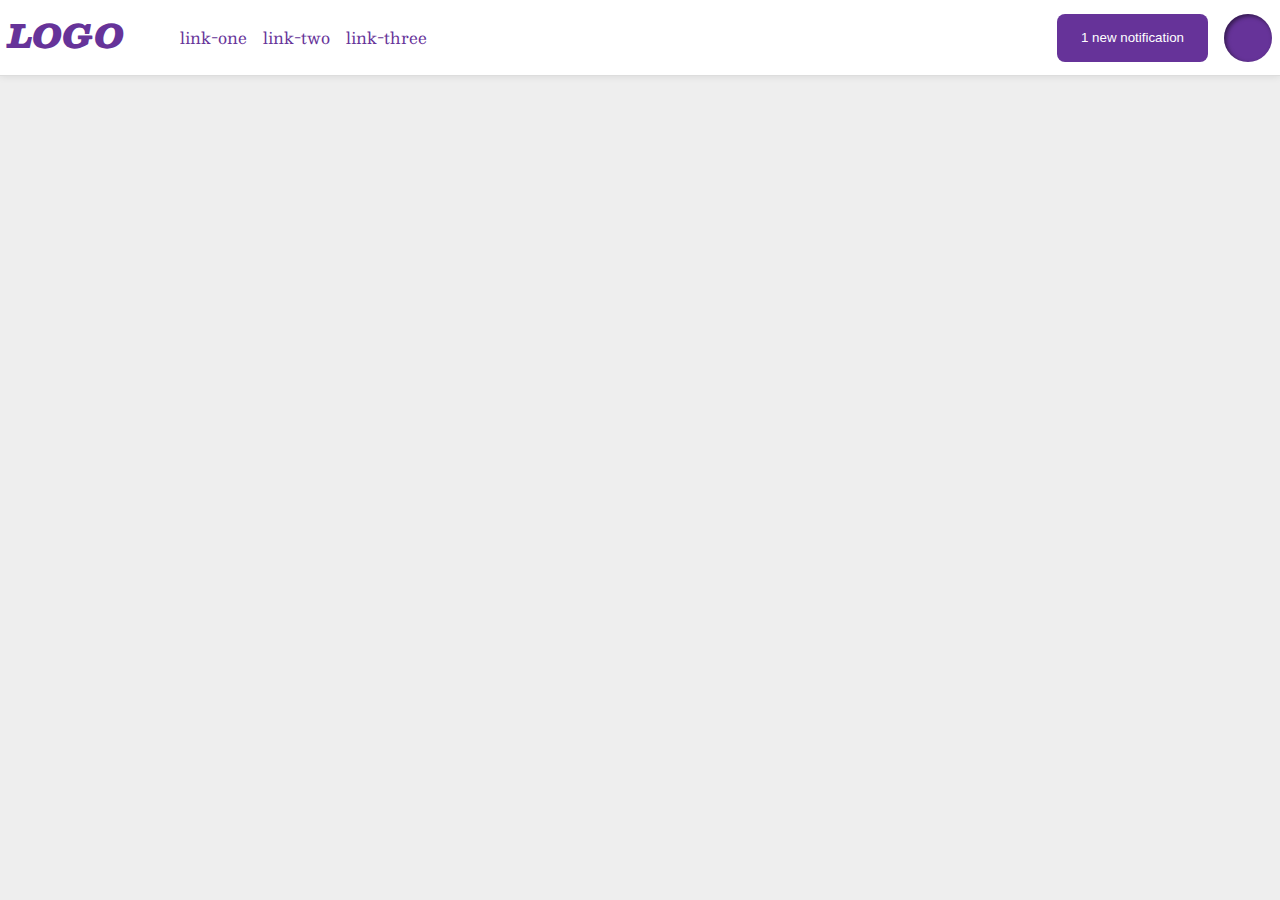
<file: flex/03-flex-header-2/index.html>
<!DOCTYPE html>
<html lang="en">
<head>
  <meta charset="UTF-8">
  <meta http-equiv="X-UA-Compatible" content="IE=edge">
  <meta name="viewport" content="width=device-width, initial-scale=1.0">
  <title>Flex Header 2</title>
  <link rel="stylesheet" href="style.css">
</head>
<body>
  <div class="header">
    <div class = "right">
      <div class="logo">
        LOGO
      </div>
      <ul class="links">
        <li><a href="google.com">link-one</a></li>
        <li><a href="google.com">link-two</a></li>
        <li><a href="google.com">link-three</a></li>
      </ul>
    </div>
    <div class = "left">
      <button class="notifications">
        1 new notification
      </button>
      <div class="profile-image"></div>
    </div>
  </div>
</body>
</html>
</file>
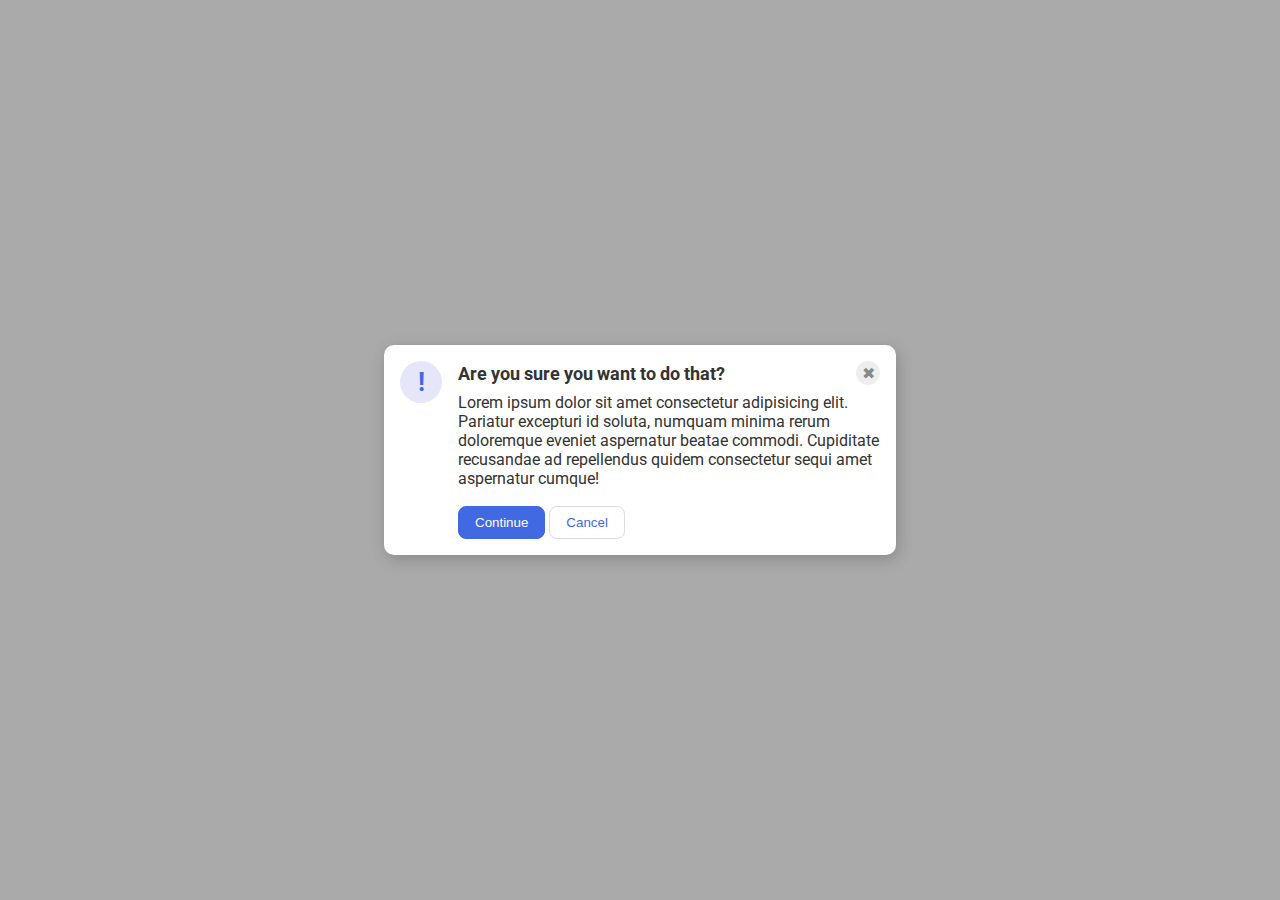
<file: flex/05-flex-modal/index.html>
<!DOCTYPE html>
<html lang="en">
<head>
  <meta charset="UTF-8">
  <meta http-equiv="X-UA-Compatible" content="IE=edge">
  <meta name="viewport" content="width=device-width, initial-scale=1.0">
  <link rel="stylesheet" href="style.css">
  <title>Modal</title>
</head>
<body>
  <div class="modal">
    <div class="icon">!</div>
    <div class="container">
      <div class="header">Are you sure you want to do that?
      <div class="close-button">✖</div>
      </div>
      <div class="text">Lorem ipsum dolor sit amet consectetur adipisicing elit. Pariatur excepturi id soluta, numquam minima rerum doloremque eveniet aspernatur beatae commodi. Cupiditate recusandae ad repellendus quidem consectetur sequi amet aspernatur cumque!</div>
      <button class="continue">Continue</button>
      <button class="cancel">Cancel</button>
    </div>
  </div>
</body>
</html>
</file>
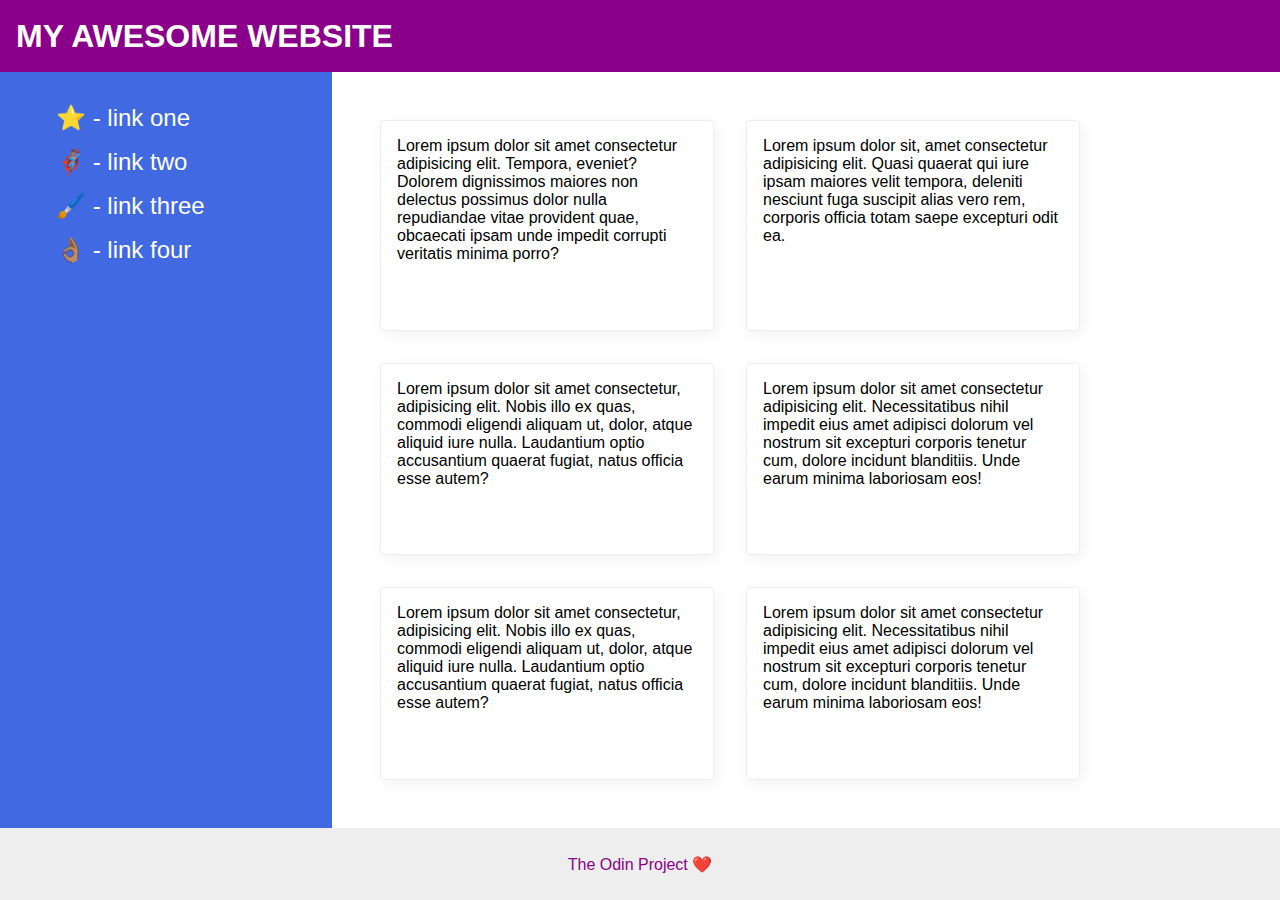
<file: flex/07-flex-layout-2/index.html>
<!DOCTYPE html>
<html lang="en">
<head>
  <meta charset="UTF-8">
  <meta http-equiv="X-UA-Compatible" content="IE=edge">
  <meta name="viewport" content="width=device-width, initial-scale=1.0">
  <title>The Holy Grail</title>
  <link rel="stylesheet" href="style.css">
</head>
<body>
  <div class="header">
    MY AWESOME WEBSITE
  </div>
  
  <div class="body">
    <div class="sidebar">
      <ul>
        <li><a href="google.com">⭐ - link one</a></li>
        <li><a href="google.com">🦸🏽‍♂️ - link two</a></li>
        <li><a href="google.com">🖌️ - link three</a></li>
        <li><a href="google.com">👌🏽 - link four</a></li>
      </ul>
    </div>
    <div class="container">
      <div class="card">Lorem ipsum dolor sit amet consectetur adipisicing elit. Tempora, eveniet? Dolorem dignissimos maiores non delectus possimus dolor nulla repudiandae vitae provident quae, obcaecati ipsam unde impedit corrupti veritatis minima porro?</div>
      <div class="card">Lorem ipsum dolor sit, amet consectetur adipisicing elit. Quasi quaerat qui iure ipsam maiores velit tempora, deleniti nesciunt fuga suscipit alias vero rem, corporis officia totam saepe excepturi odit ea.</div>
      <div class="card">Lorem ipsum dolor sit amet consectetur, adipisicing elit. Nobis illo ex quas, commodi eligendi aliquam ut, dolor, atque aliquid iure nulla. Laudantium optio accusantium quaerat fugiat, natus officia esse autem?</div>
      <div class="card">Lorem ipsum dolor sit amet consectetur adipisicing elit. Necessitatibus nihil impedit eius amet adipisci dolorum vel nostrum sit excepturi corporis tenetur cum, dolore incidunt blanditiis. Unde earum minima laboriosam eos!</div>
      <div class="card">Lorem ipsum dolor sit amet consectetur, adipisicing elit. Nobis illo ex quas, commodi eligendi aliquam ut, dolor, atque aliquid iure nulla. Laudantium optio accusantium quaerat fugiat, natus officia esse autem?</div>
      <div class="card">Lorem ipsum dolor sit amet consectetur adipisicing elit. Necessitatibus nihil impedit eius amet adipisci dolorum vel nostrum sit excepturi corporis tenetur cum, dolore incidunt blanditiis. Unde earum minima laboriosam eos!</div>
    </div>
  </div>
  <div class="footer">
    The Odin Project ❤️
  </div>
</body>
</html>
</file>
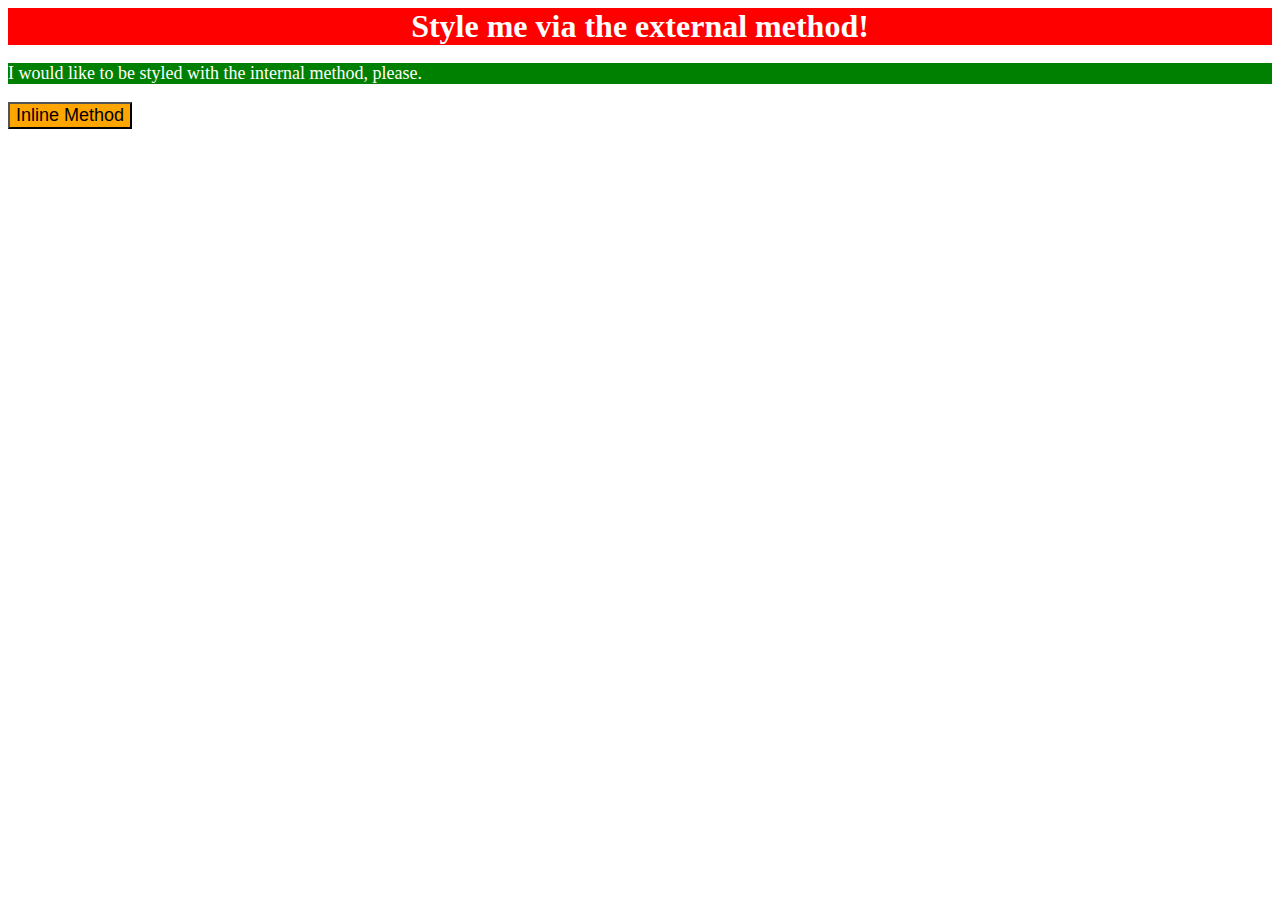
<file: foundations/01-css-methods/index.html>
<!DOCTYPE html>
<html lang="en">
<head>
  <meta charset="UTF-8">
  <meta http-equiv="X-UA-Compatible" content="IE=edge">
  <meta name="viewport" content="width=device-width, initial-scale=1.0">
  <link rel="stylesheet" href="style.css">
  <title>Methods for Adding CSS</title>
  <style>
    p {
      background-color: green;
      color: white;
      font-size: 18px;
    }
  </style>
</head>
<body>
  <div>Style me via the external method!</div>
  <p>I would like to be styled with the internal method, please.</p>
  <button style="background-color: orange; font-size: 18px;">Inline Method</button>
</body>
</html>
</file>
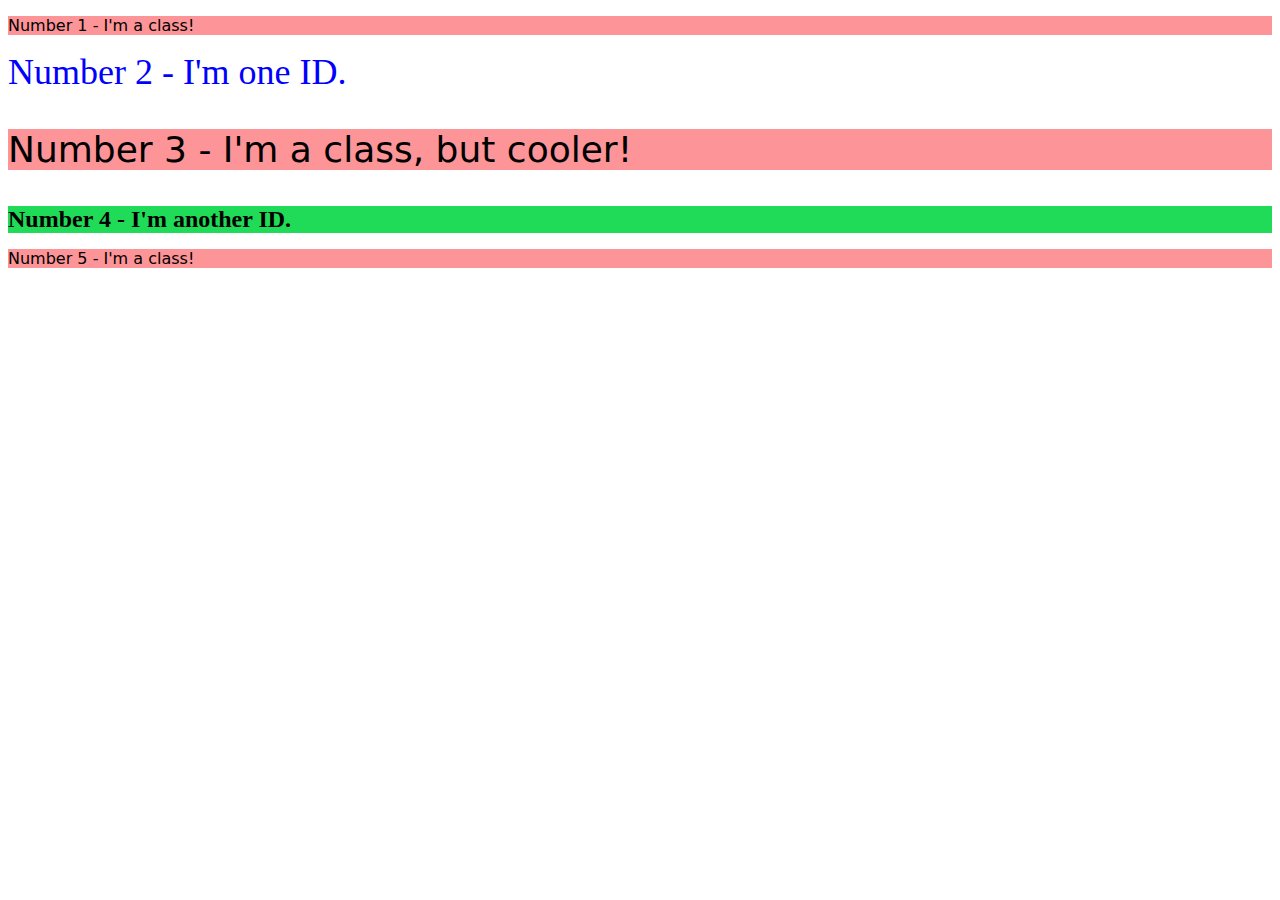
<file: foundations/02-class-id-selectors/index.html>
<!DOCTYPE html>
<html lang="en">
<head>
  <meta charset="UTF-8">
  <meta http-equiv="X-UA-Compatible" content="IE=edge">
  <meta name="viewport" content="width=device-width, initial-scale=1.0">
  <title>Class and ID Selectors</title>
  <link rel="stylesheet" href="style.css">
</head>
<body>
  <p class="odd">Number 1 - I'm a class!</p>
  <div class="two">Number 2 - I'm one ID.</div>
  <p class="odd oddly-cool">Number 3 - I'm a class, but cooler!</p>
  <div class="four">Number 4 - I'm another ID.</div>
  <p class="odd">Number 5 - I'm a class!</p>
</body>
</html>
</file>
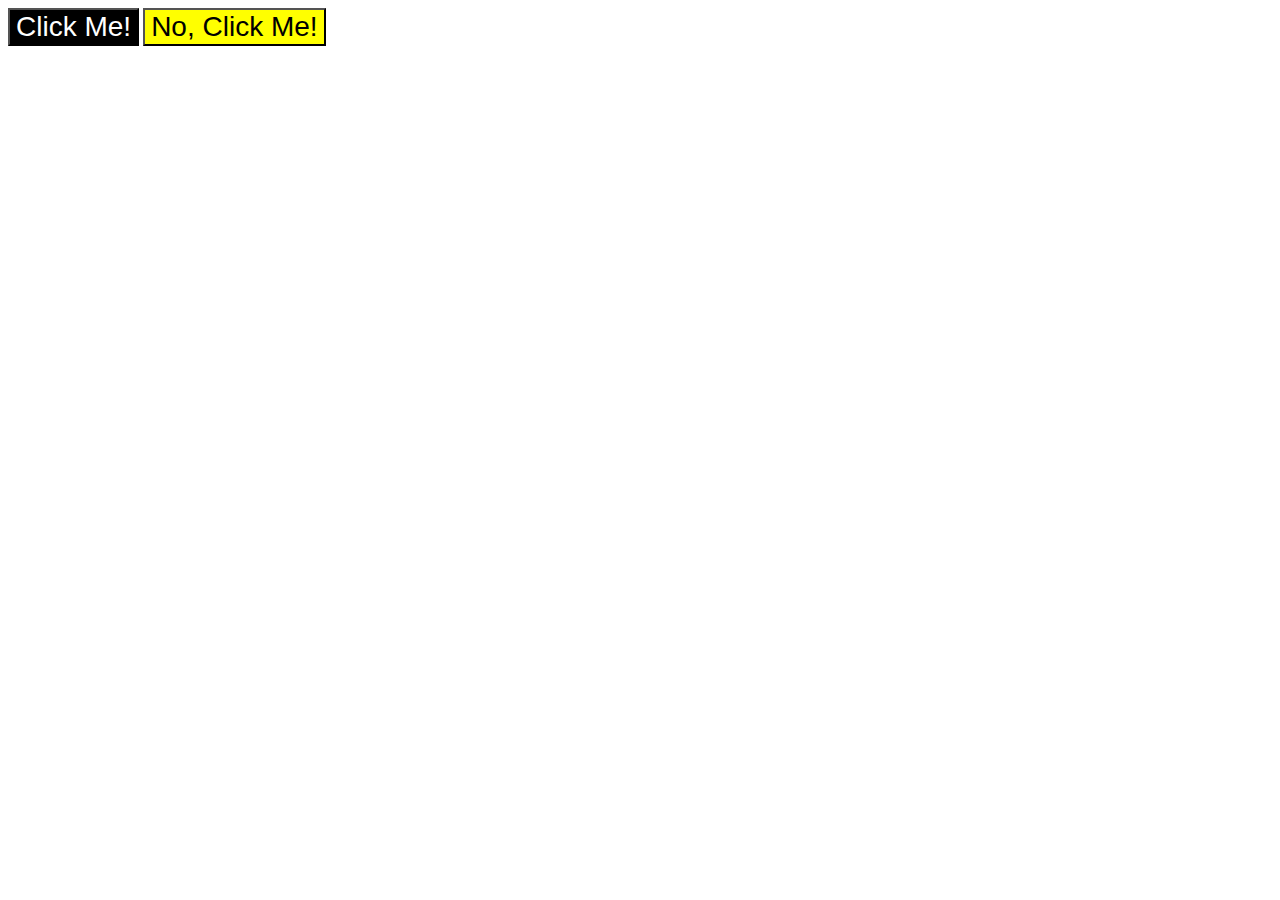
<file: foundations/03-grouping-selectors/index.html>
<!DOCTYPE html>
<html lang="en">
<head>
  <meta charset="UTF-8">
  <meta http-equiv="X-UA-Compatible" content="IE=edge">
  <meta name="viewport" content="width=device-width, initial-scale=1.0">
  <title>Grouping Selectors</title>
  <link rel="stylesheet" href="style.css">
</head>
<body>
  <button class="but1">Click Me!</button>
  <button class="but2">No, Click Me!</button>
</body>
</html>
</file>
<file: flex/03-flex-header-2/style.css>
/* this is some magical font-importing.  
you'll learn about it later. */
@import url('https://fonts.googleapis.com/css2?family=Besley:ital,wght@0,400;1,900&display=swap');

body {
  margin: 0;
  background: #eee;
  font-family: Besley, serif;
}

.right{
  display: flex;
  flex-wrap: wrap;
  gap: 16px;
}

.left{
  display: flex;
  flex-wrap: wrap;
  gap: 16px;
}

.header {
  background: white;
  border-bottom: 1px solid #ddd;
  box-shadow: 0 0 8px rgba(0,0,0,.1);
  display: flex;
  align-items: center;
  justify-content: space-between;
  padding: 8px;
}

.profile-image {
  background: rebeccapurple;
  box-shadow: inset 2px 2px 4px rgba(0,0,0,.5);
  border-radius: 50%;
  width: 48px;
  height:  48px;
}

.logo {
  color: rebeccapurple;
  font-size: 32px;
  font-weight: 900;
  font-style: italic;
  display: flex;
}

button {
  border: none;
  border-radius: 8px;
  background: rebeccapurple;
  color: white;
  padding: 8px 24px;
}

a {
  /* this removes the line under our links */
  text-decoration: none;
  color: rebeccapurple;
}

ul {
  list-style-type: none;
  display: flex;
  gap: 16px;
}
</file>
<file: flex/05-flex-modal/style.css>
@import url('https://fonts.googleapis.com/css2?family=Roboto:wght@400;700&display=swap');

html, body {
  height: 100%;
}

body {
  font-family: Roboto, sans-serif;
  margin: 0;
  background: #aaa;
  color: #333;
  /* I'll give you this one for free lol */
  display: flex;
  align-items: center;
  justify-content: center;
}

.modal {
  background: white;
  width: 480px;
  border-radius: 10px;
  box-shadow: 2px 4px 16px rgba(0,0,0,.2);
  display: flex;
  gap: 16px;
  padding: 16px;
}

.header{
  display: flex;
  align-items: center;
  justify-content: space-between;
  font-size: 18px;
  font-weight: 700;
  margin-bottom: 8px;
}

.text{
  margin-bottom: 18px;
}

.icon {
  color: royalblue;
  font-size: 26px;
  font-weight: 700;
  background: lavender;
  width: 42px;
  height: 42px;
  border-radius: 50%;
  display: flex;
  align-items: center;
  justify-content: center;
  flex-shrink: 0;
}

.close-button {
  background: #eee;
  border-radius: 50%;
  color: #888;
  font-weight: 400;
  font-size: 16px;
  height: 24px;
  width: 24px;
  display: flex;
  align-items: center;
  justify-content: center;
}

button {
  padding: 8px 16px;
  border-radius: 8px;
}

button.continue {
  background: royalblue;
  border: 1px solid royalblue;
  color: white;
}

button.cancel {
  background: white;
  border: 1px solid #ddd;
  color: royalblue;
}
</file>
<file: flex/07-flex-layout-2/style.css>
body {
  font-family: -apple-system, BlinkMacSystemFont, 'Segoe UI', Roboto, Oxygen, Ubuntu, Cantarell, 'Open Sans', 'Helvetica Neue', sans-serif;
  margin: 0;
  min-height: 100vh;
  display: flex;
  flex-direction: column;
}

.header {
  height: 72px;
  background: darkmagenta;
  color: white;
  display: flex;
  align-items: center;
  padding: 0 16px;
  font-size: 32px;
  font-weight: 900;
}

.footer {
  height: 72px;
  background: #eee;
  color: darkmagenta;
}

.sidebar {
  width: 300px;
  background: royalblue;
  flex-shrink: 0;
  padding: 16px;
}

.body{
  display: flex;
  flex: 1;
}

.card {
  border: 1px solid #eee;
  box-shadow: 2px 4px 16px rgba(0,0,0,.06);
  border-radius: 4px;
}

ul{
  list-style-type: none;
}

li {
  margin-bottom: 16px;
}

a {
  color: white;
  text-decoration: none;
  font-size: 24px;
}

.container{
  display: flex;
  padding: 32px;
  flex-wrap: wrap;
}

.card{
  padding: 16px;
  margin: 16px;
  width: 300px;
}

.footer{
  display: flex;
  align-items: center;
  justify-content: center;
}
</file>
<file: foundations/01-css-methods/style.css>
div {
    color: white;
    background-color: red;
    font-size:32px;
    font-weight: bold;
    text-align: center;
  }
</file>
<file: foundations/02-class-id-selectors/style.css>
.odd {
    background-color: rgb(253,148,151);
    font-family: Verdana, DejaVu Sans, sans-serif;
}

.oddly-cool {
    font-size: 36px;
}

.two {
    color: blue;
    font-size: 36px;
}

.four {
    background-color: rgb(31, 219, 87);
    font-size: 24px;
    font-weight: bold;
}
</file>
<file: foundations/03-grouping-selectors/style.css>
.but1{
    background-color: black;
    color: white
}

.but2{
    background-color: yellow;
    color: black
}

.but1,
.but2{
    font-size: 28px;
    font-family: Helvetica, Times New Roman, sans-serif;
}
</file>
